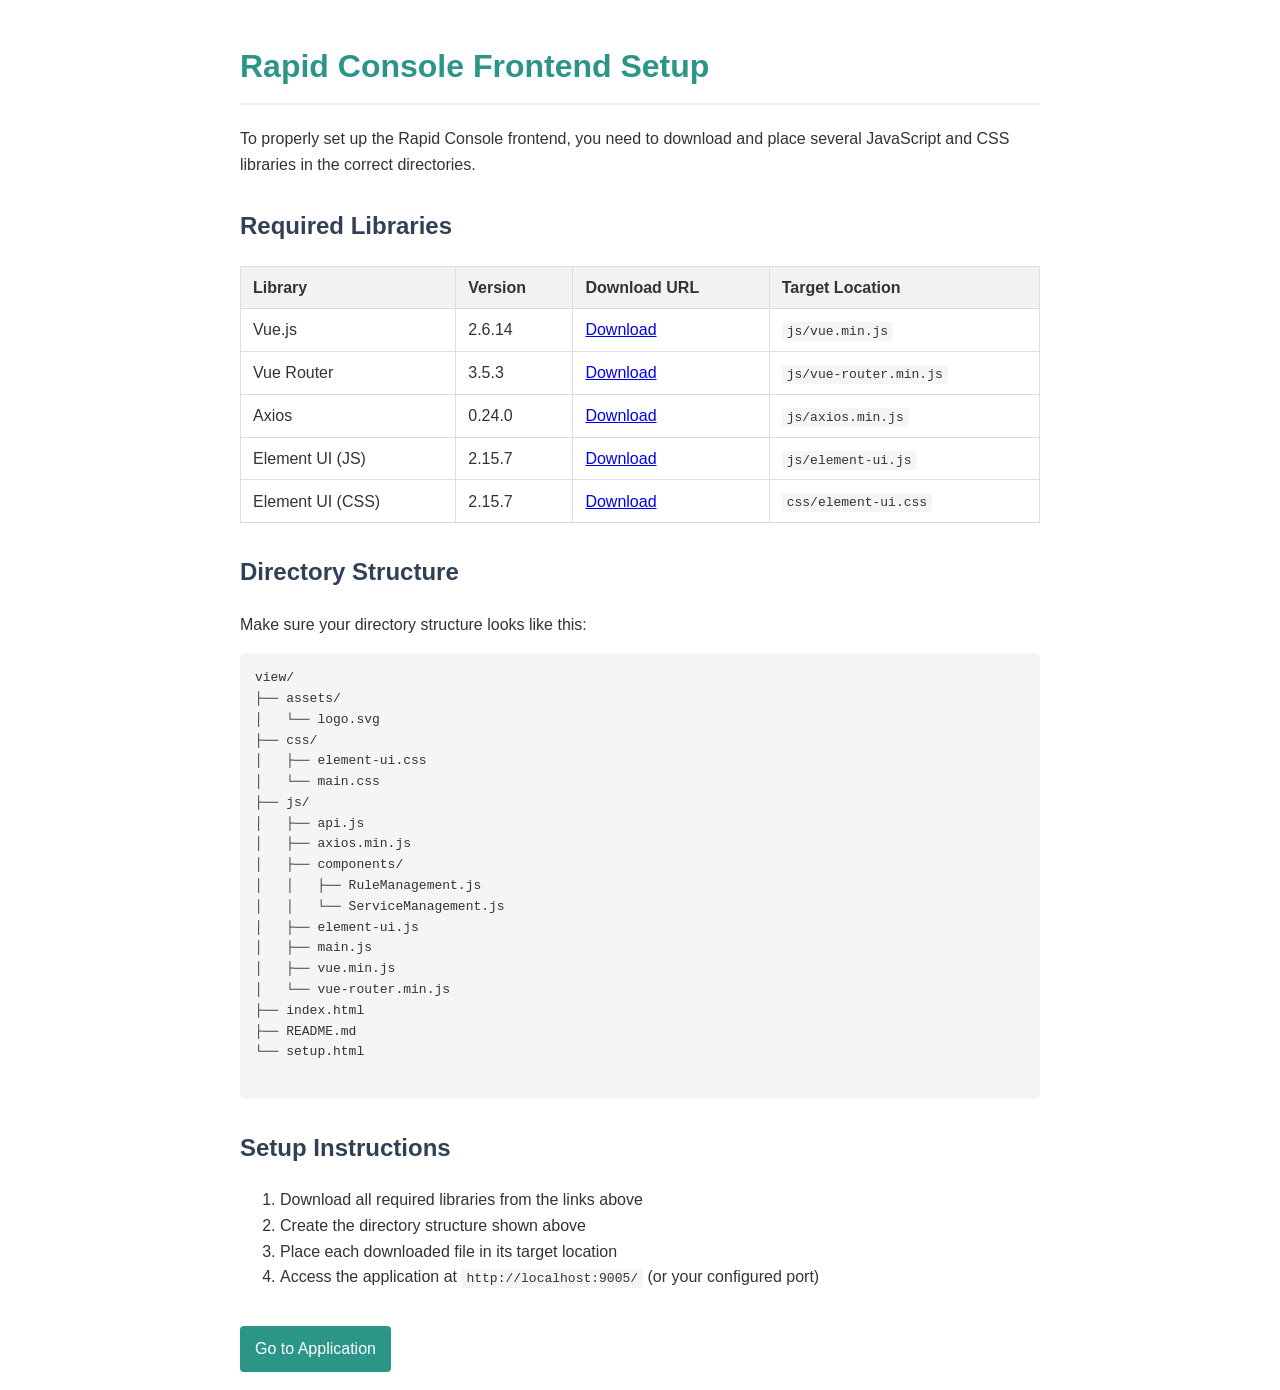
<file: rapid-console/src/main/resources/view/setup.html>
<!DOCTYPE html>
<html lang="zh-CN">
<head>
    <meta charset="UTF-8">
    <meta name="viewport" content="width=device-width, initial-scale=1.0">
    <title>Rapid Console Setup</title>
    <style>
        body {
            font-family: 'Helvetica Neue', Helvetica, 'PingFang SC', 'Hiragino Sans GB', 'Microsoft YaHei', Arial, sans-serif;
            line-height: 1.6;
            color: #333;
            max-width: 800px;
            margin: 0 auto;
            padding: 20px;
        }
        h1 {
            color: #2b9688;
            border-bottom: 2px solid #eee;
            padding-bottom: 10px;
        }
        h2 {
            color: #304156;
            margin-top: 30px;
        }
        code {
            background-color: #f5f5f5;
            padding: 2px 5px;
            border-radius: 3px;
            font-family: monospace;
        }
        pre {
            background-color: #f5f5f5;
            padding: 15px;
            border-radius: 5px;
            overflow-x: auto;
        }
        table {
            width: 100%;
            border-collapse: collapse;
            margin: 20px 0;
        }
        th, td {
            border: 1px solid #ddd;
            padding: 8px 12px;
            text-align: left;
        }
        th {
            background-color: #f2f2f2;
        }
        .button {
            display: inline-block;
            background-color: #2b9688;
            color: white;
            padding: 10px 15px;
            text-decoration: none;
            border-radius: 4px;
            margin-top: 20px;
        }
    </style>
</head>
<body>
    <h1>Rapid Console Frontend Setup</h1>
    <p>To properly set up the Rapid Console frontend, you need to download and place several JavaScript and CSS libraries in the correct directories.</p>
    
    <h2>Required Libraries</h2>
    <table>
        <tr>
            <th>Library</th>
            <th>Version</th>
            <th>Download URL</th>
            <th>Target Location</th>
        </tr>
        <tr>
            <td>Vue.js</td>
            <td>2.6.14</td>
            <td><a href="https://cdn.jsdelivr.net/npm/vue@2.6.14/dist/vue.min.js">Download</a></td>
            <td><code>js/vue.min.js</code></td>
        </tr>
        <tr>
            <td>Vue Router</td>
            <td>3.5.3</td>
            <td><a href="https://cdn.jsdelivr.net/npm/vue-router@3.5.3/dist/vue-router.min.js">Download</a></td>
            <td><code>js/vue-router.min.js</code></td>
        </tr>
        <tr>
            <td>Axios</td>
            <td>0.24.0</td>
            <td><a href="https://cdn.jsdelivr.net/npm/axios@0.24.0/dist/axios.min.js">Download</a></td>
            <td><code>js/axios.min.js</code></td>
        </tr>
        <tr>
            <td>Element UI (JS)</td>
            <td>2.15.7</td>
            <td><a href="https://cdn.jsdelivr.net/npm/element-ui@2.15.7/lib/index.js">Download</a></td>
            <td><code>js/element-ui.js</code></td>
        </tr>
        <tr>
            <td>Element UI (CSS)</td>
            <td>2.15.7</td>
            <td><a href="https://cdn.jsdelivr.net/npm/element-ui@2.15.7/lib/theme-chalk/index.css">Download</a></td>
            <td><code>css/element-ui.css</code></td>
        </tr>
    </table>
    
    <h2>Directory Structure</h2>
    <p>Make sure your directory structure looks like this:</p>
    <pre>
view/
├── assets/
│   └── logo.svg
├── css/
│   ├── element-ui.css
│   └── main.css
├── js/
│   ├── api.js
│   ├── axios.min.js
│   ├── components/
│   │   ├── RuleManagement.js
│   │   └── ServiceManagement.js
│   ├── element-ui.js
│   ├── main.js
│   ├── vue.min.js
│   └── vue-router.min.js
├── index.html
├── README.md
└── setup.html
    </pre>
    
    <h2>Setup Instructions</h2>
    <ol>
        <li>Download all required libraries from the links above</li>
        <li>Create the directory structure shown above</li>
        <li>Place each downloaded file in its target location</li>
        <li>Access the application at <code>http://localhost:9005/</code> (or your configured port)</li>
    </ol>
    
    <a href="index.html" class="button">Go to Application</a>
</body>
</html>
</file>
